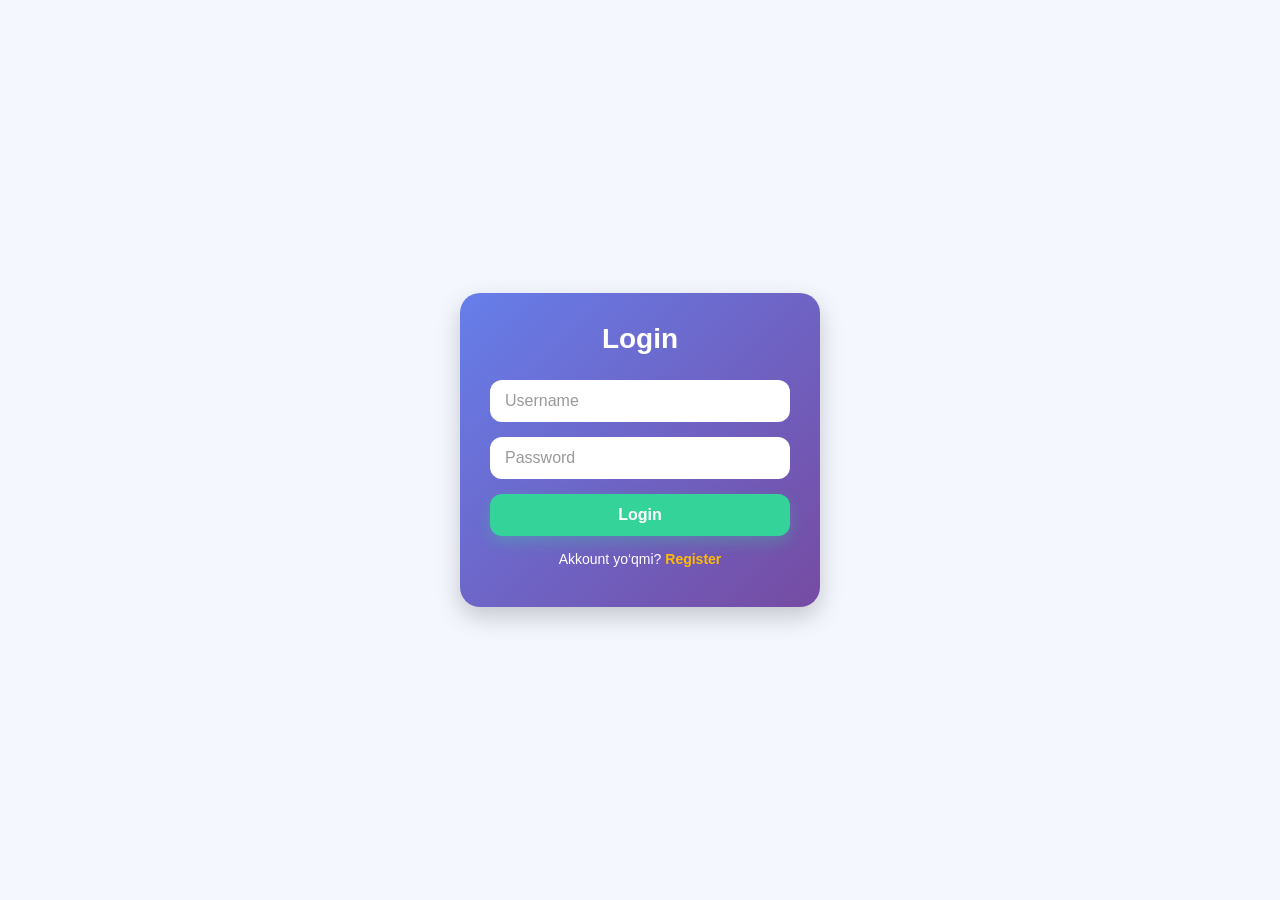
<file: index.html>
<!DOCTYPE html>
<html lang="en">

<head>
    <meta charset="UTF-8">
    <meta name="viewport" content="width=device-width, initial-scale=1.0">
    <title>Photo Saver | Ro'yxatdan o'tish</title>
    <link rel="icon" type="image/x-icon" href="logo.png">
    <style>
* {
  box-sizing: border-box;
  margin: 0;
  padding: 0;
  font-family: "Segoe UI", sans-serif;
  transition: all 0.3s ease;
}

body {
  background: #f5f7ff;
  display: flex;
  justify-content: center;
  align-items: center;
  height: 100vh;
}


.container {
  width: 100%;
  max-width: 400px; 
  padding: 20px;
}


.card {
  background: linear-gradient(135deg, #667eea, #764ba2); 
  padding: 30px;
  border-radius: 20px;
  box-shadow: 0 10px 25px rgba(0,0,0,0.2);
  color: #fff;
}

.card h2 {
  text-align: center;
  margin-bottom: 25px;
  font-size: 28px;
}


.card form {
  display: flex;
  flex-direction: column;
  gap: 15px;
}

.card input {
  padding: 12px 15px;
  border-radius: 12px;
  border: none;
  outline: none;
  font-size: 16px;
  color: #333;
}

.card input::placeholder {
  color: #999;
}

.card button {
  padding: 12px 0;
  border: none;
  border-radius: 12px;
  background: #34d399; 
  color: white;
  font-weight: 600;
  font-size: 16px;
  cursor: pointer;
  box-shadow: 0 6px 15px rgba(52,211,153,0.3);
}

.card button:hover {
  transform: translateY(-2px);
  box-shadow: 0 10px 20px rgba(52,211,153,0.4);
}


#toggle {
  text-align: center;
  margin-top: 15px;
  font-size: 14px;
  color: #fff;
}

#toggle span {
  color: #ffbb00;
  cursor: pointer;
  font-weight: 600;
}

#toggle span:hover {
  text-decoration: underline;
}


.message {
  text-align: center;
  margin-top: 10px;
  color: #ff5c5c;
  font-weight: 500;
}


@media (max-width: 480px) {
  .card {
    padding: 20px;
    border-radius: 15px;
  }

  .card h2 {
    font-size: 24px;
  }

  .card input, .card button {
    font-size: 14px;
    padding: 10px;
  }
}

    </style>
</head>

<body>

  <div class="container">
    <div class="card">
      <h2 id="form-title">Login</h2>

      <form id="authForm">
        <input type="text" id="username" placeholder="Username" required />
        <input type="password" id="password" placeholder="Password" required />
        <button type="submit">Login</button>
      </form>

      <p id="toggle">
        Akkount yo‘qmi?
        <span id="switch">Register</span>
      </p>

      <p class="message" id="message"></p>
    </div>
  </div>

  <script src="script.js"></script>
</body>

</html>
</file>
<file: style.css>
/* =======================
   GLOBAL
======================= */
* {
  box-sizing: border-box;
  transition: all 0.3s ease;
}

body {
  margin: 0;
  font-family: "Segoe UI", sans-serif;
  background: #f5f7ff;
  color: #333;
}

/* =======================
   LAYOUT
======================= */
.layout {
  display: flex;
  flex-direction: column; /* mobil uchun ustun tartib */
  height: 100vh;
}

/* =======================
   SIDEBAR
======================= */
.sidebar {
  width: 260px;
  background: linear-gradient(180deg, #1e1e2f, #2a2a42);
  color: #fff;
  padding: 40px 20px;
  display: flex;
  flex-direction: column;
}

.sidebar h2 {
  font-size: 28px;
  margin-bottom: 50px;
  letter-spacing: 1px;
}

.sidebar button {
  width: 100%;
  padding: 14px 20px;
  margin-bottom: 15px;
  border: none;
  border-radius: 12px;
  background: #2e2e42;
  color: #fff;
  font-weight: 500;
  cursor: pointer;
  display: flex;
  align-items: center;
  gap: 10px;
  font-size: 16px;
}

.sidebar button:hover,
.sidebar .active {
  background: #667eea;
  box-shadow: 0 4px 15px rgba(102, 126, 234, 0.4);
}

/* =======================
   CONTENT
======================= */
.content {
  flex: 1;
  padding: 15px; /* mobil uchun moslashtirish */
  overflow-y: auto;
}

.content h1 {
  margin-bottom: 30px;
  font-size: 32px;
  color: #1f2937;
}

/* =======================
   UPLOAD BOX
======================= */
.upload-box {
  display: flex;
  gap: 15px;
  margin-bottom: 30px;
  align-items: center;
}

/* Hide default input */
.upload-box input[type="file"] {
  display: none;
}

/* Drop zone / label */
#dropZone {
  flex: 1;
  padding: 25px;
  background: #f0f3ff;
  border: 2px dashed #667eea;
  border-radius: 12px;
  text-align: center;
  cursor: pointer;
  font-size: 16px;
  color: #667eea;
  display: flex;
  flex-direction: column;
  align-items: center;
  justify-content: center;
  gap: 10px;
  transition: all 0.3s ease;
}

#dropZone.hover {
  background: #e3e8ff;
  border-color: #5648d4;
  transform: translateY(-2px);
}

/* Icon */
#dropZone i {
  font-size: 32px;
  color: #667eea;
}

/* Upload button */
.upload-box button {
  padding: 12px 25px;
  border: none;
  border-radius: 12px;
  background: linear-gradient(90deg, #667eea, #764ba2);
  color: white;
  font-weight: 600;
  cursor: pointer;
  box-shadow: 0 4px 12px rgba(102, 126, 234, 0.3);
  transition: all 0.3s ease;
}

.upload-box button:hover {
  transform: translateY(-2px);
  box-shadow: 0 8px 20px rgba(102, 126, 234, 0.4);
}

/* =======================
   GALLERY
======================= */
.gallery {
  display: grid;
  grid-template-columns: repeat(auto-fill, minmax(180px, 1fr));
  gap: 20px;
}

.img-box {
  position: relative;
  overflow: hidden;
  border-radius: 16px;
  box-shadow: 0 6px 15px rgba(0,0,0,0.1);
  cursor: pointer;
}

.img-box img {
  width: 100%;
  display: block;
  border-radius: 16px;
  transition: transform 0.3s ease, filter 0.3s ease;
}

.img-box img:hover {
  transform: scale(1.05);
  filter: brightness(1.1);
}

/* =======================
   MODAL
======================= */
.modal {
  display: none;
  position: fixed;
  inset: 0;
  background: rgba(0,0,0,0.9);
  justify-content: center;
  align-items: center;
  flex-direction: column;
  z-index: 999;
  padding: 20px;
}

.modal img {
  max-width: 80%;
  max-height: 80%;
  border-radius: 16px;
  box-shadow: 0 10px 30px rgba(0,0,0,0.5);
}

#close {
  color: white;
  font-size: 36px;
  position: absolute;
  top: 20px;
  right: 30px;
  cursor: pointer;
  transition: color 0.2s ease;
}

#close:hover {
  color: #ff5c5c;
}

#deleteBtn {
  margin-top: 20px;
  padding: 12px 25px;
  background: crimson;
  color: white;
  border: none;
  border-radius: 12px;
  cursor: pointer;
  font-weight: 600;
  box-shadow: 0 6px 15px rgba(220,20,60,0.3);
}

#deleteBtn:hover {
  transform: translateY(-2px);
  box-shadow: 0 10px 20px rgba(220,20,60,0.4);
}
.modal-actions {
  margin-top: 20px;
  display: flex;
  gap: 15px;
}
#downloadBtn {
  padding: 12px 25px;
  background: #34d399; /* yashil rang */
  color: white;
  border: none;
  border-radius: 12px;
  cursor: pointer;
  font-weight: 600;
  box-shadow: 0 6px 15px rgba(52,211,153,0.3);
  transition: all 0.3s ease;
}
#downloadBtn:hover {
  transform: translateY(-2px);
  box-shadow: 0 10px 20px rgba(52,211,153,0.4);
}
#deleteBtn {
  background: crimson;
}
.navbar{
    width: 98%;
    height: 70px;
    background: linear-gradient(90deg, #667eea, #764ba2);
    align-items: center;
    justify-content: space-around;
    border-radius: 25px;
    display: flex;
    font-size: 14px; /* button va h2 ni moslashtirish */
    position: fixed;
    z-index: 999;
    padding: 15px 25px;
}
#logout{
  padding: 12px 25px;
  background: crimson;
  color: white;
  border: none;
  border-radius: 12px;
  cursor: pointer;
  font-weight: 600;
  box-shadow: 0 6px 15px rgba(220,20,60,0.3);
}
.active{
  padding: 12px 25px;
  background: linear-gradient(90deg, #667eea, #764ba2);
  color: white;
  border: none;
  border-radius: 12px;
  cursor: pointer;
  font-weight: 600;
  box-shadow: 0 6px 15px rgba(0, 0, 0, 0.3);
}

.chiziq{
    width: 100%;
    height: 1px;
  background: linear-gradient(90deg, #667eea, #764ba2);
}
.title{
    text-align: center;
}
@media (max-width: 750px) {
    .navbar{
        width: 92.5%;
    }
}
</file>
<file: frontend/style.css>
/* =======================
   GLOBAL
======================= */
* {
  box-sizing: border-box;
  transition: all 0.3s ease;
}

body {
  margin: 0;
  font-family: "Segoe UI", sans-serif;
  background: #f5f7ff;
  color: #333;
}

/* =======================
   LAYOUT
======================= */
.layout {
  display: flex;
  flex-direction: column; /* mobil uchun ustun tartib */
  height: 100vh;
}

/* =======================
   SIDEBAR
======================= */
.sidebar {
  width: 260px;
  background: linear-gradient(180deg, #1e1e2f, #2a2a42);
  color: #fff;
  padding: 40px 20px;
  display: flex;
  flex-direction: column;
}

.sidebar h2 {
  font-size: 28px;
  margin-bottom: 50px;
  letter-spacing: 1px;
}

.sidebar button {
  width: 100%;
  padding: 14px 20px;
  margin-bottom: 15px;
  border: none;
  border-radius: 12px;
  background: #2e2e42;
  color: #fff;
  font-weight: 500;
  cursor: pointer;
  display: flex;
  align-items: center;
  gap: 10px;
  font-size: 16px;
}

.sidebar button:hover,
.sidebar .active {
  background: #667eea;
  box-shadow: 0 4px 15px rgba(102, 126, 234, 0.4);
}

/* =======================
   CONTENT
======================= */
.content {
  flex: 1;
  padding: 15px; /* mobil uchun moslashtirish */
  overflow-y: auto;
}

.content h1 {
  margin-bottom: 30px;
  font-size: 32px;
  color: #1f2937;
}

/* =======================
   UPLOAD BOX
======================= */
.upload-box {
  display: flex;
  gap: 15px;
  margin-bottom: 30px;
  align-items: center;
}

/* Hide default input */
.upload-box input[type="file"] {
  display: none;
}

/* Drop zone / label */
#dropZone {
  flex: 1;
  padding: 25px;
  background: #f0f3ff;
  border: 2px dashed #667eea;
  border-radius: 12px;
  text-align: center;
  cursor: pointer;
  font-size: 16px;
  color: #667eea;
  display: flex;
  flex-direction: column;
  align-items: center;
  justify-content: center;
  gap: 10px;
  transition: all 0.3s ease;
}

#dropZone.hover {
  background: #e3e8ff;
  border-color: #5648d4;
  transform: translateY(-2px);
}

/* Icon */
#dropZone i {
  font-size: 32px;
  color: #667eea;
}

/* Upload button */
.upload-box button {
  padding: 12px 25px;
  border: none;
  border-radius: 12px;
  background: linear-gradient(90deg, #667eea, #764ba2);
  color: white;
  font-weight: 600;
  cursor: pointer;
  box-shadow: 0 4px 12px rgba(102, 126, 234, 0.3);
  transition: all 0.3s ease;
}

.upload-box button:hover {
  transform: translateY(-2px);
  box-shadow: 0 8px 20px rgba(102, 126, 234, 0.4);
}

/* =======================
   GALLERY
======================= */
.gallery {
  display: grid;
  grid-template-columns: repeat(auto-fill, minmax(180px, 1fr));
  gap: 20px;
}

.img-box {
  position: relative;
  overflow: hidden;
  border-radius: 16px;
  box-shadow: 0 6px 15px rgba(0,0,0,0.1);
  cursor: pointer;
}

.img-box img {
  width: 100%;
  display: block;
  border-radius: 16px;
  transition: transform 0.3s ease, filter 0.3s ease;
}

.img-box img:hover {
  transform: scale(1.05);
  filter: brightness(1.1);
}

/* =======================
   MODAL
======================= */
.modal {
  display: none;
  position: fixed;
  inset: 0;
  background: rgba(0,0,0,0.9);
  justify-content: center;
  align-items: center;
  flex-direction: column;
  z-index: 999;
  padding: 20px;
}

.modal img {
  max-width: 80%;
  max-height: 80%;
  border-radius: 16px;
  box-shadow: 0 10px 30px rgba(0,0,0,0.5);
}

#close {
  color: white;
  font-size: 36px;
  position: absolute;
  top: 20px;
  right: 30px;
  cursor: pointer;
  transition: color 0.2s ease;
}

#close:hover {
  color: #ff5c5c;
}

#deleteBtn {
  margin-top: 20px;
  padding: 12px 25px;
  background: crimson;
  color: white;
  border: none;
  border-radius: 12px;
  cursor: pointer;
  font-weight: 600;
  box-shadow: 0 6px 15px rgba(220,20,60,0.3);
}

#deleteBtn:hover {
  transform: translateY(-2px);
  box-shadow: 0 10px 20px rgba(220,20,60,0.4);
}
.modal-actions {
  margin-top: 20px;
  display: flex;
  gap: 15px;
}
#downloadBtn {
  padding: 12px 25px;
  background: #34d399; /* yashil rang */
  color: white;
  border: none;
  border-radius: 12px;
  cursor: pointer;
  font-weight: 600;
  box-shadow: 0 6px 15px rgba(52,211,153,0.3);
  transition: all 0.3s ease;
}
#downloadBtn:hover {
  transform: translateY(-2px);
  box-shadow: 0 10px 20px rgba(52,211,153,0.4);
}
#deleteBtn {
  background: crimson;
}
.navbar{
    width: 98%;
    height: 70px;
    background: linear-gradient(90deg, #667eea, #764ba2);
    align-items: center;
    justify-content: space-around;
    border-radius: 25px;
    display: flex;
    font-size: 14px; /* button va h2 ni moslashtirish */
    position: fixed;
    z-index: 999;
    padding: 15px 25px;
}
#logout{
  padding: 12px 25px;
  background: crimson;
  color: white;
  border: none;
  border-radius: 12px;
  cursor: pointer;
  font-weight: 600;
  box-shadow: 0 6px 15px rgba(220,20,60,0.3);
}
.active{
  padding: 12px 25px;
  background: linear-gradient(90deg, #667eea, #764ba2);
  color: white;
  border: none;
  border-radius: 12px;
  cursor: pointer;
  font-weight: 600;
  box-shadow: 0 6px 15px rgba(0, 0, 0, 0.3);
}

.chiziq{
    width: 100%;
    height: 1px;
  background: linear-gradient(90deg, #667eea, #764ba2);
}
.title{
    text-align: center;
}
@media (max-width: 750px) {
    .navbar{
        width: 92.5%;
    }
}
</file>
